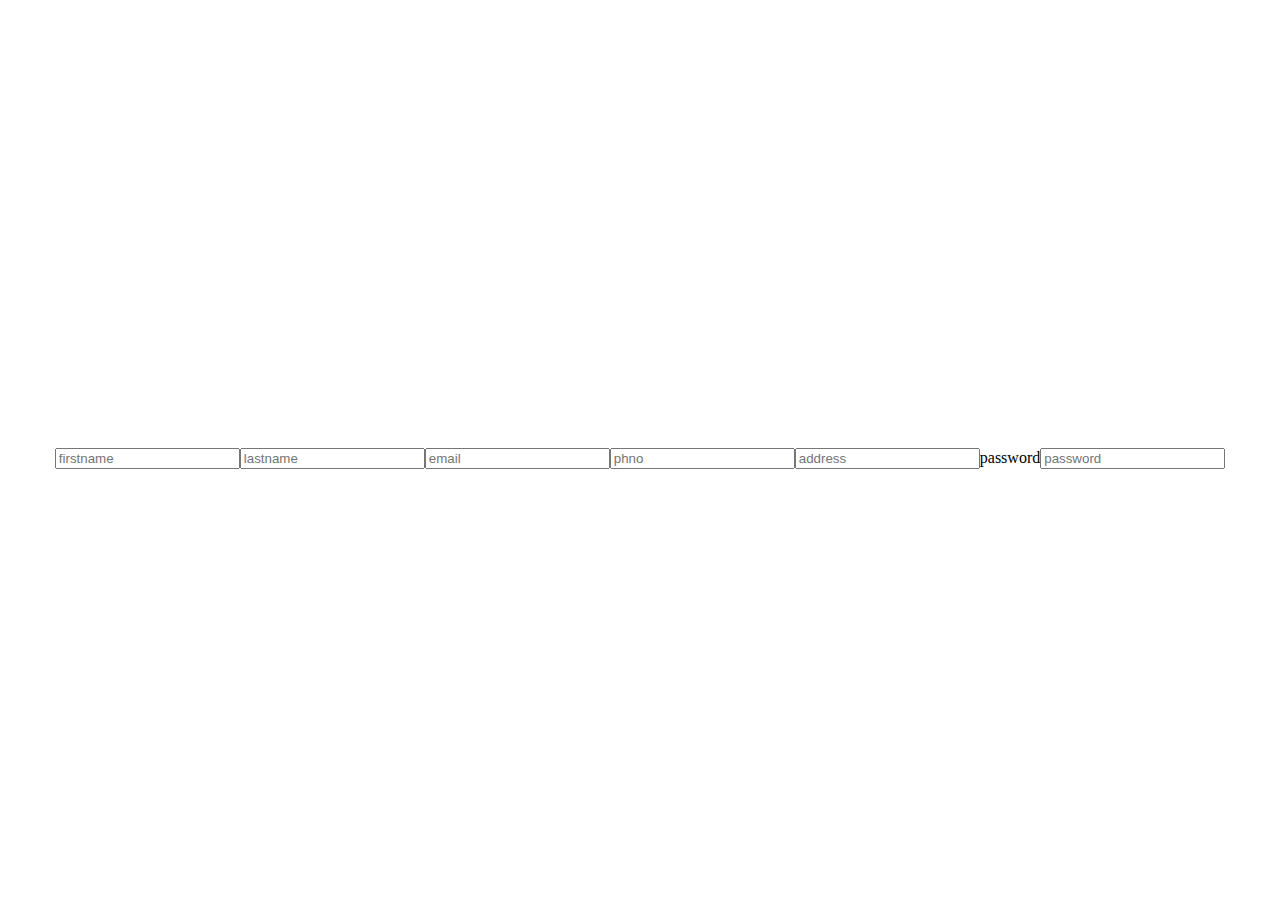
<file: index.html>
<!DOCTYPE html>
<html lang="en">
<head>
    <meta charset="UTF-8">
    <meta name="viewport" content="width=, initial-scale=1.0">
    <title>Document</title>
    <link rel="stylesheet" href="style.css">
</head>
<body>
    
    <input type="textbox" placeholder="firstname"Class="ClassForm"><br>

    <input type="textbox" placeholder="lastname"Class="ClassForm"><br>
    
    <input type="textbox"  placeholder="email"Class="ClassForm"><br>

    <input type="textbox"  name="ph no" placeholder="phno"Class="ClassForm"><br>

    <input type="textbox"  placeholder="address"Class="ClassForm">
    <label>password</label>
    <input type="password" placeholder="password" id="password">
    
</body>
</html>
</file>
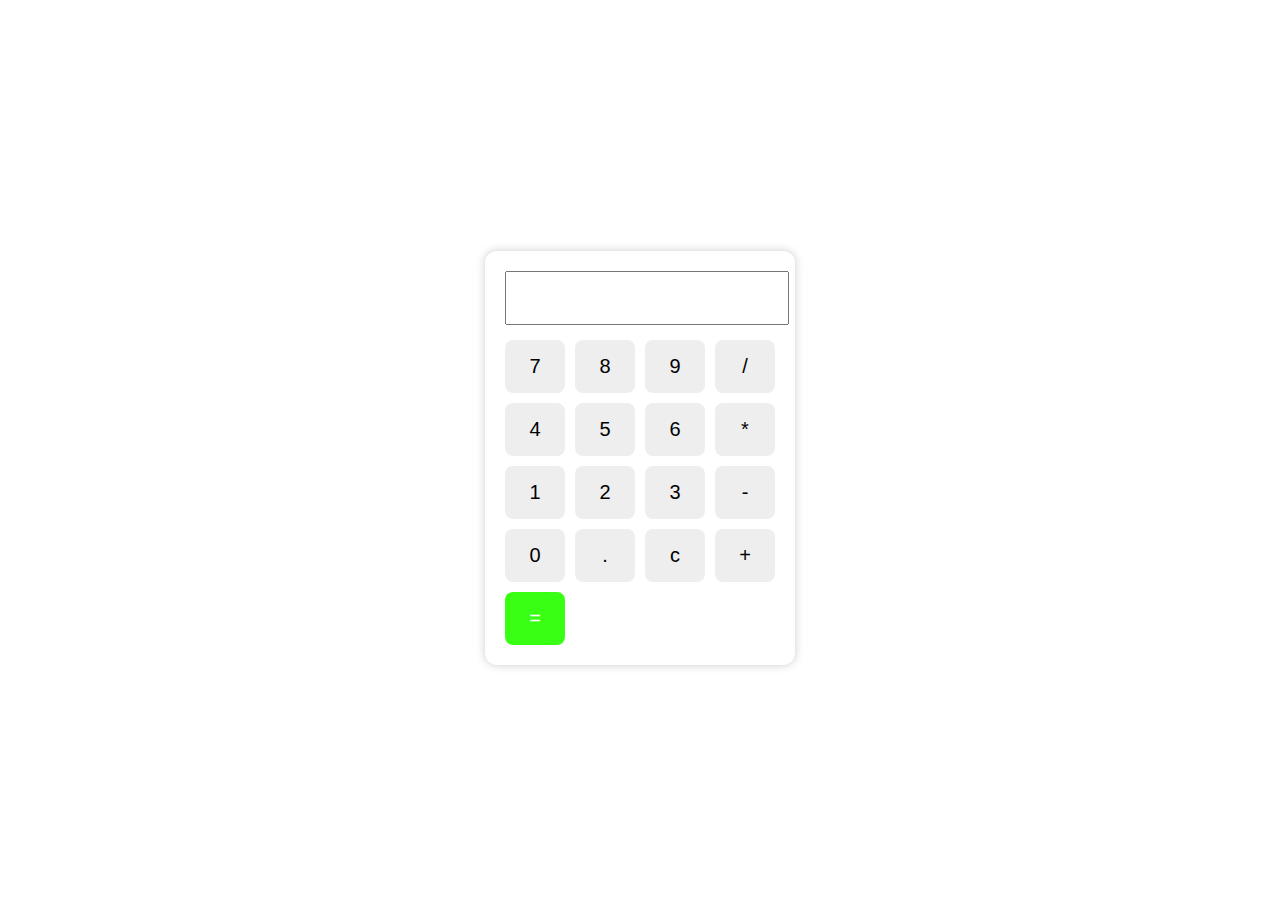
<file: Index.html>
<!DOCTYPE html>
<html lang="en">
<head>
    <meta charset="UTF-8">
    <meta name="viewport" content="width=device-width, initial-scale=1.0">
    <title>calculator</title>
    <link rel="stylesheet" href="style.css">
</head>
<body>
    <div class="calculator">
        <input type="text" id="display" readonly>
        <div class="buttons">
            <button onclick="appendtodisplay('7')">7</button>
            <button onclick="appendtodisplay('8')">8</button>
            <button onclick="appendtodisplay('9')">9</button>
            <button onclick="appendtodisplay('/')">/</button>
            <button onclick="appendtodisplay('4')">4</button>
            <button onclick="appendtodisplay('5')">5</button>
            <button onclick="appendtodisplay('6')">6</button>
            <button onclick="appendtodisplay('*')">*</button>
            <button onclick="appendtodisplay('1')">1</button>
            <button onclick="appendtodisplay('2')">2</button>
            <button onclick="appendtodisplay('3')">3</button>
            <button onclick="appendtodisplay('-')">-</button>
            <button onclick="appendtodisplay('0')">0</button>
            <button onclick="appendtodisplay('.')">.</button>
            <button onclick="clearDisplay('c')">c</button>
            <button onclick="appendtodisplay('+')">+</button>
            <button class="equal" onclick="calculate()">=</button>

        </div>

    </div>
    <script src="typescript.js"></script>

</body>
</html>
</file>
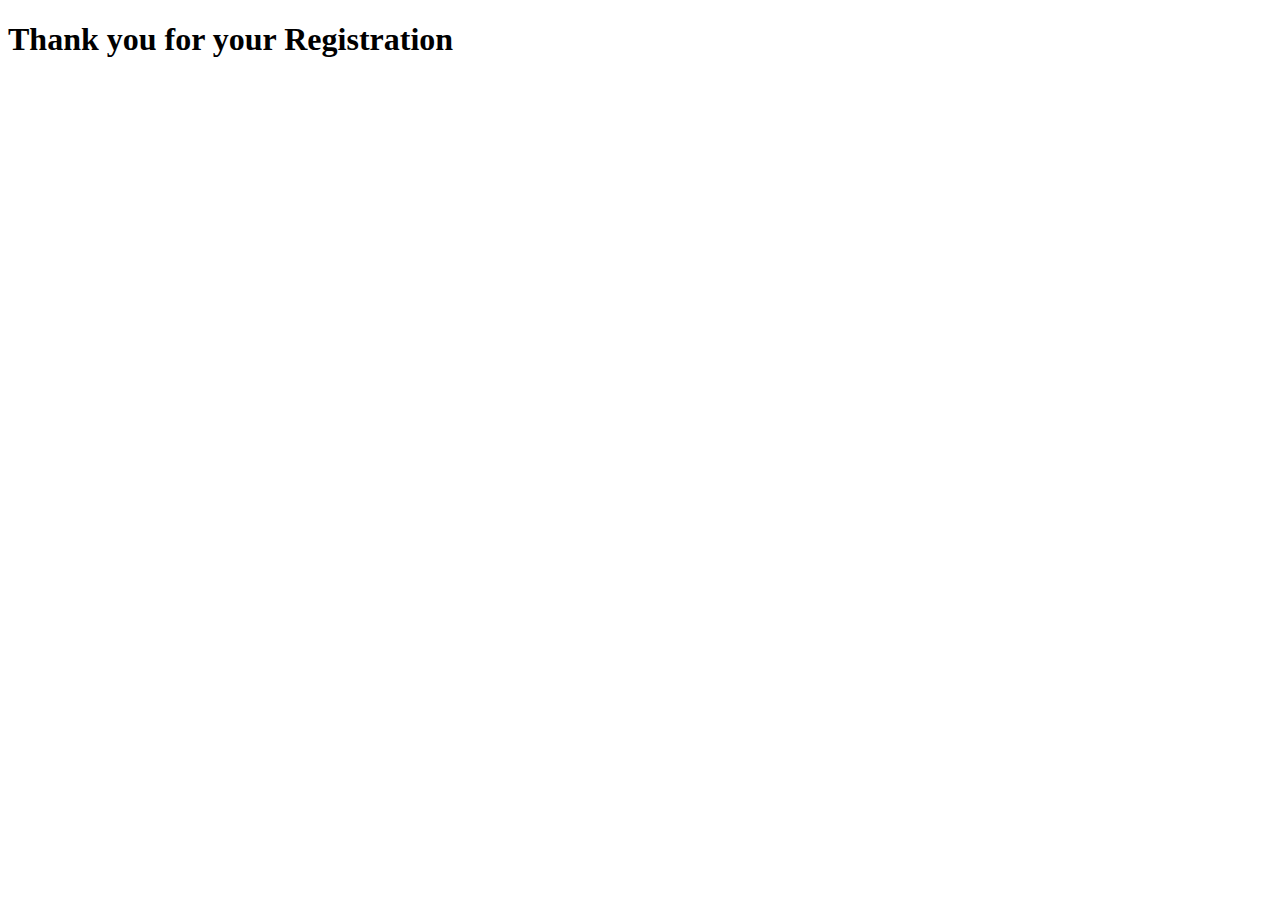
<file: newhtml.html>
<!DOCTYPE html>
<html lang="en">
<head>
    <meta charset="UTF-8">
    <meta name="viewport" content="width=device-width, initial-scale=1.0">
    <title>Document</title>
</head>
<body>
    <h1>Thank you for your Registration</h1>
</body>
</html>
</file>
<file: style.css>
body{
    display: flex;
    justify-content: center;
    align-items: center;
    height: 100vh;
    font-family: 'Times New Roman', Times, serif;
}
.calculator{
    border: 1px; solid:#ccc;
    padding: 20px;
    background: #fff;
    border-radius: 12px;
    box-shadow: 0 0 10px#ccc;
}
button{
    font-size: 20px;
    padding: 15px;
    border: none;
    border-radius: 8px;
    background: #eee;
}

#display{
    width: 100%;
    height: 40px;
    margin-bottom: 15px;
    font-size: 15px;
    text-align: right;
    padding: 5px;
}

.buttons{
    display: grid;
    grid-template-columns: repeat(4,60px);
    gap: 10px;

}

button:hover{
    background:ddd;

}
.equal{
    grid-column: span.4;
    background: #39ff14;
    color:white;
}
.equal:hover{
    background: #1976d2;
}
</file>
